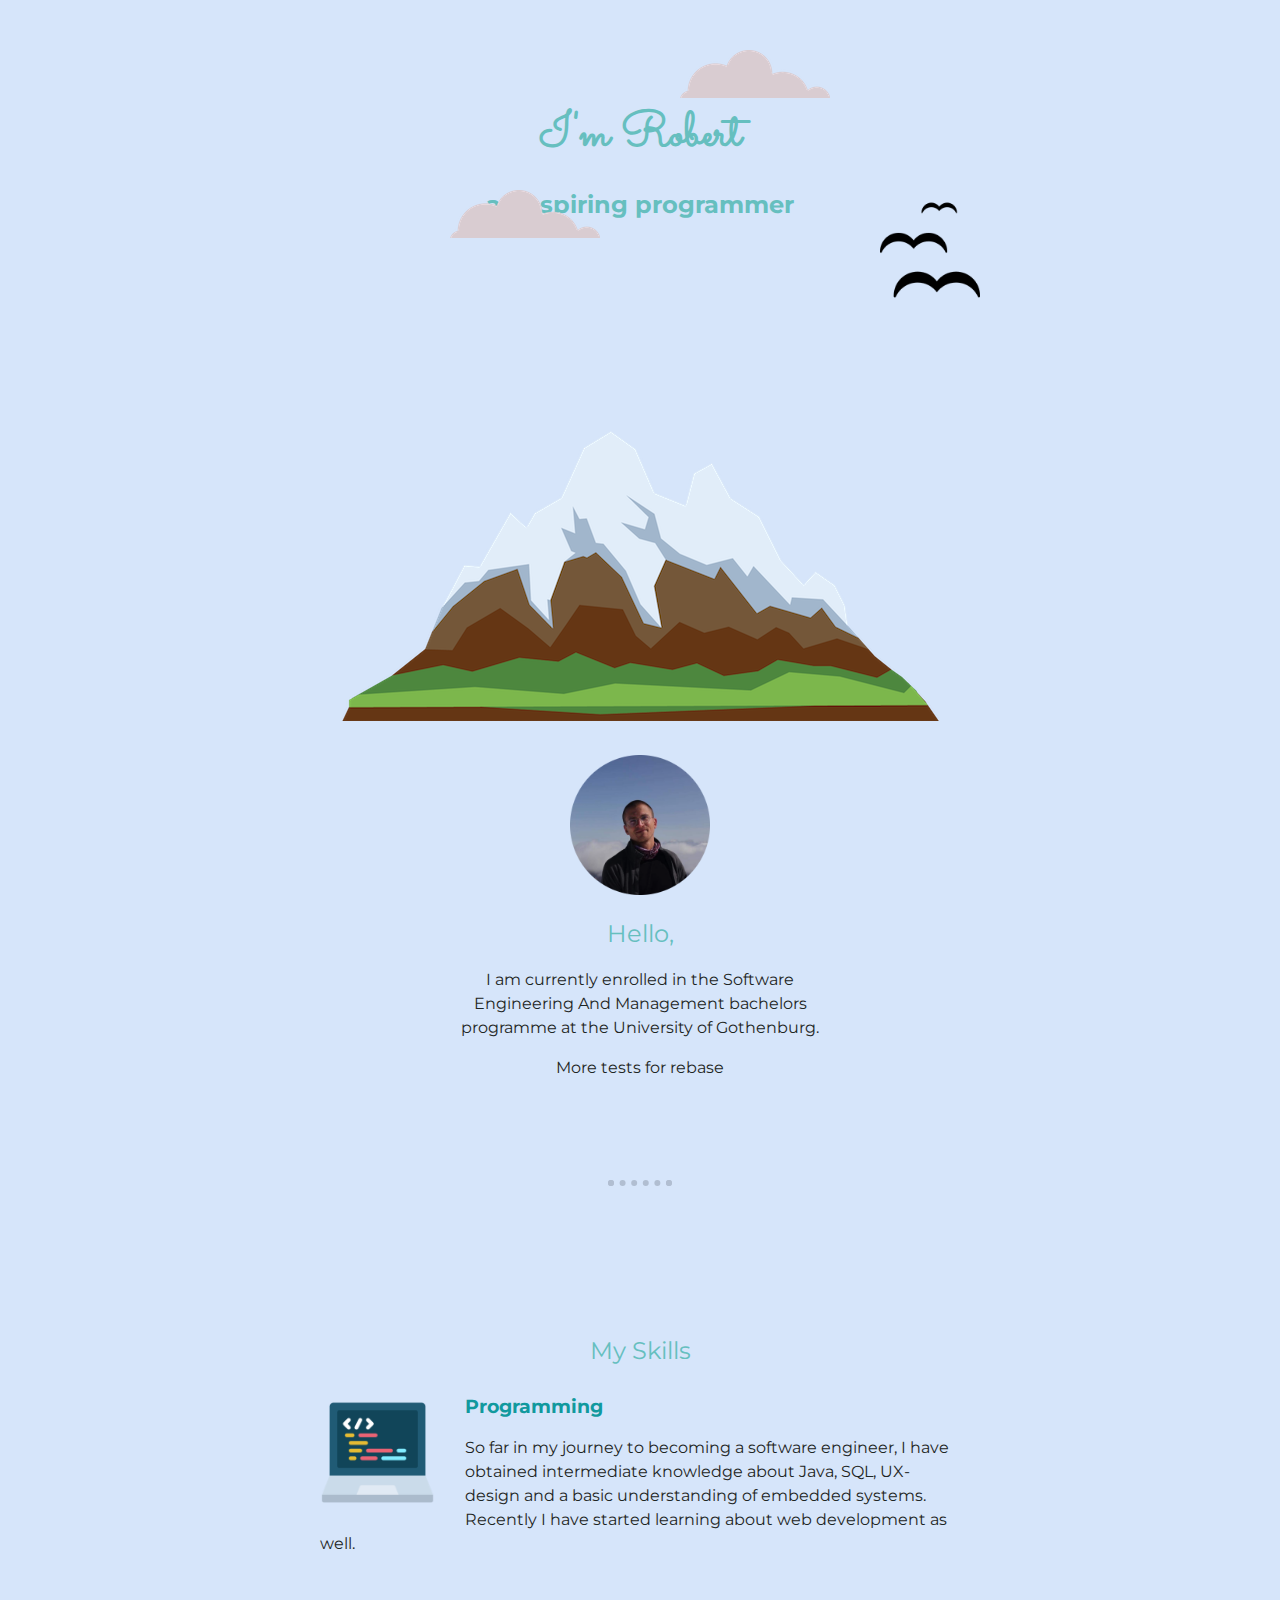
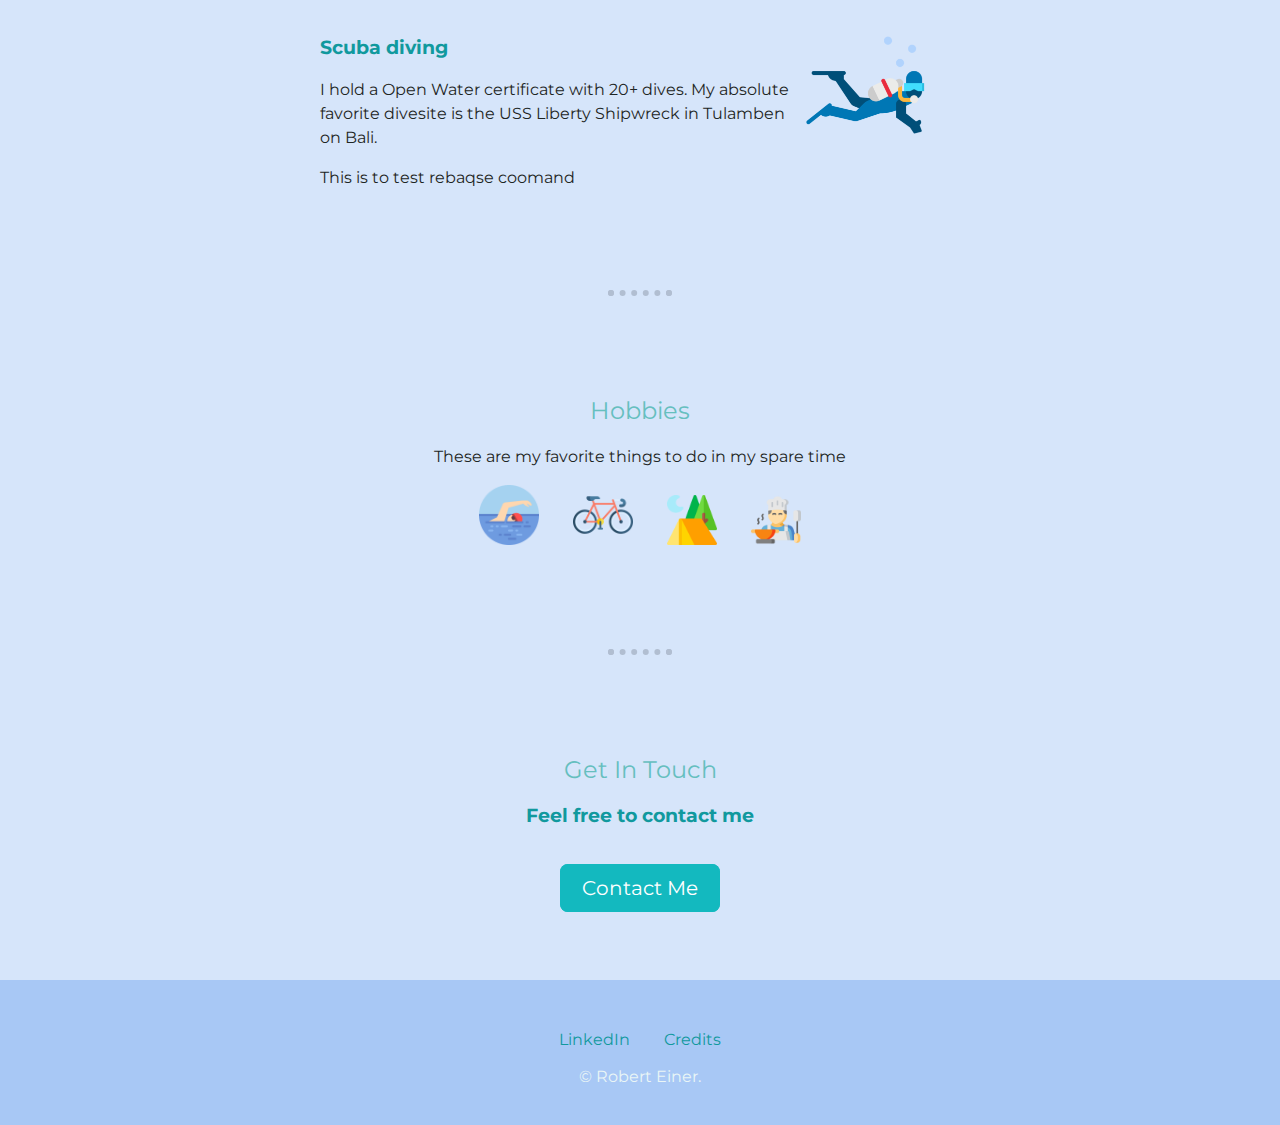
<file: index.html>
<!DOCTYPE html>
<html lang="en">
<head>
    <meta charset="UTF-8">
    <meta http-equiv="X-UA-Compatible" content="IE=edge">
    <meta name="viewport" content="width=device-width, initial-scale=1.0">
    <title>Robert Einer</title>
    <link rel="stylesheet" href="css/styles.css">
    <link rel="icon" href="favicon.ico">
    <link rel="preconnect" href="https://fonts.googleapis.com">
    <link rel="preconnect" href="https://fonts.gstatic.com" crossorigin>
    <link href="https://fonts.googleapis.com/css2?family=Montserrat:wght@300&family=Sacramento&display=swap" rel="stylesheet">
</head>
<body>
    <div class="top-container">
        <img class="top-cloud" src="images/cloud.png" alt="cloud-img">
        <img class="seagull-pic" src="images/three-seagulls.png" alt="">
        <h1 class="my-name">I'm Robert</h1>
        <h2 class="programmer"><strong>an aspiring programmer</strong></h2> 
        <img class="bottom-cloud" src="images/cloud.png" alt="cloud-img">
        <img class="mountain" src="images/mountain.png" alt="mountain-img">
    </div>
    <!--Added comment-->
    <div class="middle-container">
        <div class="profile">
          <img class="profile-pic" src="images/robert_galdo-modified.png" alt="robert-img">
          <h2>Hello,</h2>
          <p class="hello-text">I am currently enrolled in the Software Engineering And Management bachelors programme at the University of Gothenburg.</p>
          <p>More tests for rebase</p>
        </div>
        <hr>
        
        <div class="skills">
          <h2>My Skills</h2>
          <div class="skill-row-1">
            <img class="programming-pic" src="images/programming.png" alt="computer-pic">
            <h3>Programming</h3>
            <p class="programming-description">So far in my journey to becoming a software engineer, I have obtained intermediate knowledge about Java, SQL, UX-design and a basic understanding of embedded systems. Recently I have started learning about web development as well. </p>
          
          </div>
    
          <div class="skill-row-2">
            <img class="diving-pic" src="images/scuba-dive.png" alt="">
            <h3>Scuba diving</h3>
            <p>I hold a Open Water certificate with 20+ dives. My absolute favorite divesite is the USS Liberty Shipwreck in Tulamben on Bali.</p>
            <p>This is to test rebaqse coomand</p>
          </div>
          <hr>
          <div class="hobbies">
            <h2>Hobbies</h2>
            <p>These are my favorite things to do in my spare time</p>
            <img class="swimmer" src="images/swimming.png" alt="">
            <img class="bicycle" src="images/bicycle.png" alt="">
            <img class="camping" src="images/camping-tent.png" alt="">
            <img class="cooking" src="images/cooking.png" alt="">
          </div>
        </div>
        <hr>
        <div class="contact-me">
          <h2>Get In Touch</h2>
          <h3 class="h3-contactMe">Feel free to contact me</h3>
          <a class="btn" href="mailto:robert_einer@hotmail.com">Contact Me</a>
        </div>
      </div>
      
      
      <div class="bottom-container">
        <a class="linkedIn-link" href="https://www.linkedin.com/in/Robert-Einer">LinkedIn</a>
        <a href="credits.html">Credits</a>
        <p class="copyright">© Robert Einer.</p>
        
      </div>

      
    </body>
</html>
</file>
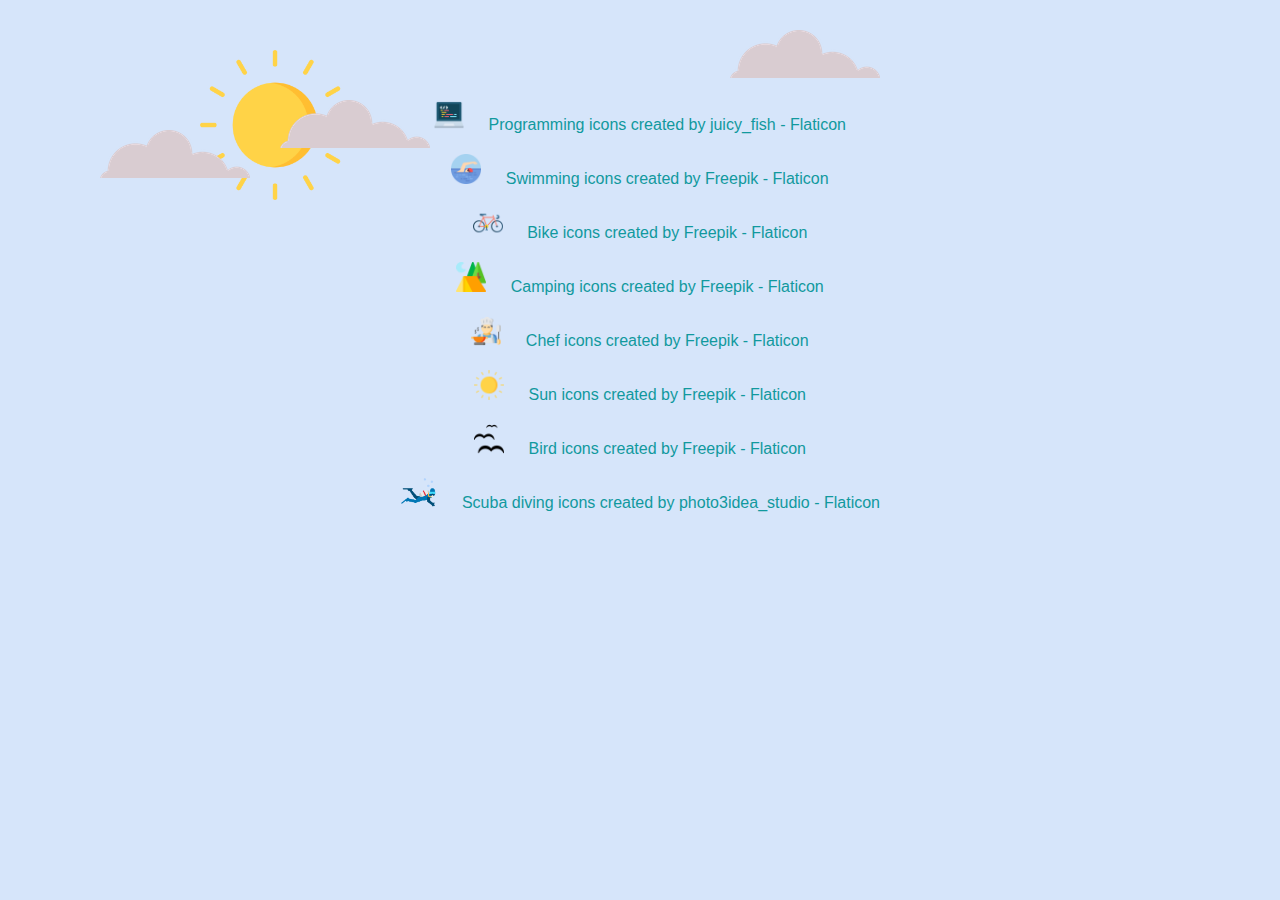
<file: credits.html>
<!DOCTYPE html>
<html lang="en">
<head>
    <meta charset="UTF-8">
    <meta http-equiv="X-UA-Compatible" content="IE=edge">
    <meta name="viewport" content="width=device-width, initial-scale=1.0">
    <link rel="stylesheet" href="css/styles.css">
    <link rel="icon" href="favicon-credits.ico">
    <title>Credits</title>
</head>
<body class="body-credits">
<div>
        <img class="sun-pic" src="images/sun.png" alt="">
        <img class="top-cloud-credits" src="images/cloud.png" alt="cloud-img">
        <img class="bottom-cloud-credits" src="images/cloud.png" alt="cloud-img">
        <img class="cloud-credits" src="images/cloud.png" alt="cloud-img">

        <img class="programming-credits-pic" src="images/programming.png" alt="programming-credits-img">
        <a class="programming-ref" href="https://www.flaticon.com/free-icons/programming" title="programming icons">Programming icons created by juicy_fish - Flaticon</a><br> 

        <img class="swimmer-credits-pic" src="images/swimming.png" alt="swimmer-swimmer">
        <a class="swimming-ref" href="https://www.flaticon.com/free-icons/swimming" title="swimming icons">Swimming icons created by Freepik - Flaticon</a><br>

        <img class="bicycle-credits-pic" src="images/bicycle.png" alt="">
        <a class="bike-ref" href="https://www.flaticon.com/free-icons/bike" title="bike icons">Bike icons created by Freepik - Flaticon</a><br>
    
        <img class="camping-credits-pic" src="images/camping-tent.png" alt="">
        <a class="camping-ref" href="https://www.flaticon.com/free-icons/camping" title="camping icons">Camping icons created by Freepik - Flaticon</a><br>

        <img class="cooking-credits-pic" src="images/cooking.png" alt="">
        <a class="cooking-ref" href="https://www.flaticon.com/free-icons/chef" title="chef icons">Chef icons created by Freepik - Flaticon</a><br> 
    
        <img class="sun-credits-pic" src="images/sun.png" alt="">
        <a class="sun-ref" href="https://www.flaticon.com/free-icons/sun" title="sun icons">Sun icons created by Freepik - Flaticon</a><br>

        <img class="seagull-credits-pic" src="images/three-seagulls.png" alt="">
        <a class="seagull-ref" href="https://www.flaticon.com/free-icons/bird" title="bird icons">Bird icons created by Freepik - Flaticon</a><br>

        <img class="scuba-credits-pic" src="images/scuba-dive.png" alt="">
        <a class="scuba-ref" href="https://www.flaticon.com/free-icons/scuba-diving" title="scuba diving icons">Scuba diving icons created by photo3idea_studio - Flaticon</a>
    
</div>
</body>
</html>
</file>
<file: css/styles.css>
body {
    margin: 0;
    text-align: center;
    font-family: 'Montserrat', sans-serif;
    color: #1e2524;
}

.top-container {
    background-color: #D6E5FA;   
    padding-top: 100px;  
    position: relative;
    
}

.middle-container {
    background-color: #D6E5FA;
    padding-bottom: 80px;
}

.bottom-container {
    background-color: #a8c8f5;
    padding-bottom: 20px;
    padding-top: 50px;
}

.programmer {
    padding-bottom: 125px;
}

.seagull-pic {
height: 100px;
position: absolute;
right: 300px;
top: 200px;
}

a {
    color: #11999E;
    font-family: 'Montserrat', sans-serif;
    text-decoration: none;
}

a:hover {
    color: #ffffff;
}

p {
    line-height: 1.5;
}

hr {
    border: dotted #b1bed1 6px;
    border-bottom: none;
    width: 4%;
    margin: 100px auto;

}

h1 {
    color: #66BFBF;
    margin: 0 auto 0 auto;
    font-family: 'Sacramento', cursive; 
    font-size: 300%;
    
}

h2 {
    color: #66BFBF;
    font-family: 'Montserrat', sans-serif;
    font-size: 1.5rem;
    font-weight: normal;
   
}

h3 {
    color: #11999E;
    font-family: 'Montserrat', sans-serif;
}

.h3-contactMe {
    padding-bottom: 30px;
}

.skills {
    padding-top: 30px;
}

.skill-row-1 {
    width: 50%;
    margin: 30px auto 30px auto; 
    text-align: left;
}

.skill-row-2 {
    width: 50%;
    margin: 80px auto 30px auto; 
    text-align: left;
    
}

.top-cloud {
    position: absolute;
    right: 450px;
    top: 50px;
}

.bottom-cloud {
    position: absolute;
    left: 450px;
    top: 190px;
}

.hello-text {
    font-family: 'Montserrat', sans-serif;
    width: 30%;
    margin: auto;
}

.profile-pic {
    height: 140px;
    padding-top: 30px;
}

.programming-pic {
    width: 18%;
    float: left;
    margin-right: 30px;

}

.diving-pic {
    width: 20%;
    float: right;
    margin-right: 30px;
}

.swimmer {
    margin-right: 30px;
    height: 60px; 
}


.bicycle {
    margin-right: 30px;
    height: 60px;
}

.camping {
    margin-right: 30px;
    height: 50px;
}

.cooking {
    height: 50px;
}

/*.table {
    position: absolute;
    left: 40%;
    padding-bottom: 200px;
} */

.btn {
    -webkit-border-radius: 8;
    -moz-border-radius: 8;
    border-radius: 8px;
    font-family: 'Montserrat', sans-serif;
    color: #ffffff;
    font-size: 20px;
    background: #13b9bf;
    padding: 10px 20px 10px 20px;
    border: solid #13b9bf 2px;
    text-decoration: none;
    margin-top: 30px;
  }
  
  .btn:hover {
    background: #30e3cb;
    text-decoration: none;
  }

  .copyright {
    color: #EAF6F6;
  }

  .linkedIn-link {
    margin-right: 30px;
  }



/********************************** CREDITS-CSS ***********************************/

.body-credits {
    background-color: #D6E5FA;
    text-align: center;
}

.sun-pic {
    height: 150px;
    position: absolute;
    left: 200px;
    top: 50px;
}

.programming-credits-pic {
    height: 30px;
    padding-top: 100px;
    padding-right: 20px;
}

 .programming-ref {
    padding-bottom: 30px;
}


.swimmer-credits-pic {
    height: 30px;
    padding-top: 20px; 
    padding-right: 20px;  
}

.swimming-ref {
    padding-bottom: 30px;
}

.bicycle-credits-pic {
    height: 30px;
    padding-top: 20px;
    padding-right: 20px;
}

.bike-ref {
    padding-bottom: 30px;
}

.camping-credits-pic {
    height: 30px;
    padding-top: 20px;
    padding-right: 20px;
}

.camping-ref {
    padding-bottom: 30px;
}

.cooking-credits-pic {
    height: 30px;
    padding-top: 20px;
    padding-right: 20px;
}

.cooking-ref {
    padding-bottom: 30px;
}

.sun-credits-pic {
    height: 30px;
    padding-top: 20px;
    padding-right: 20px;
}

.sun-ref {
    padding-bottom: 30px;
}

.seagull-credits-pic {
    height: 30px;
    padding-top: 20px;
    padding-right: 20px;
}

.seagull-ref {
    padding-bottom: 30px;
} 

.scuba-credits-pic {
    height: 30px;
    padding-top: 20px;
    padding-right: 20px;
}

.scuba-ref {
    padding-bottom: 30px;
}

.cloud-credits {
    position: absolute;
    top: 130px;
    left: 100px;
   
}

.top-cloud-credits {
    position: absolute;
    right: 400px;
    top: 30px;
}

.bottom-cloud-credits {
    position: absolute;
    left: 280px;
    top: 100px;
}
</file>
